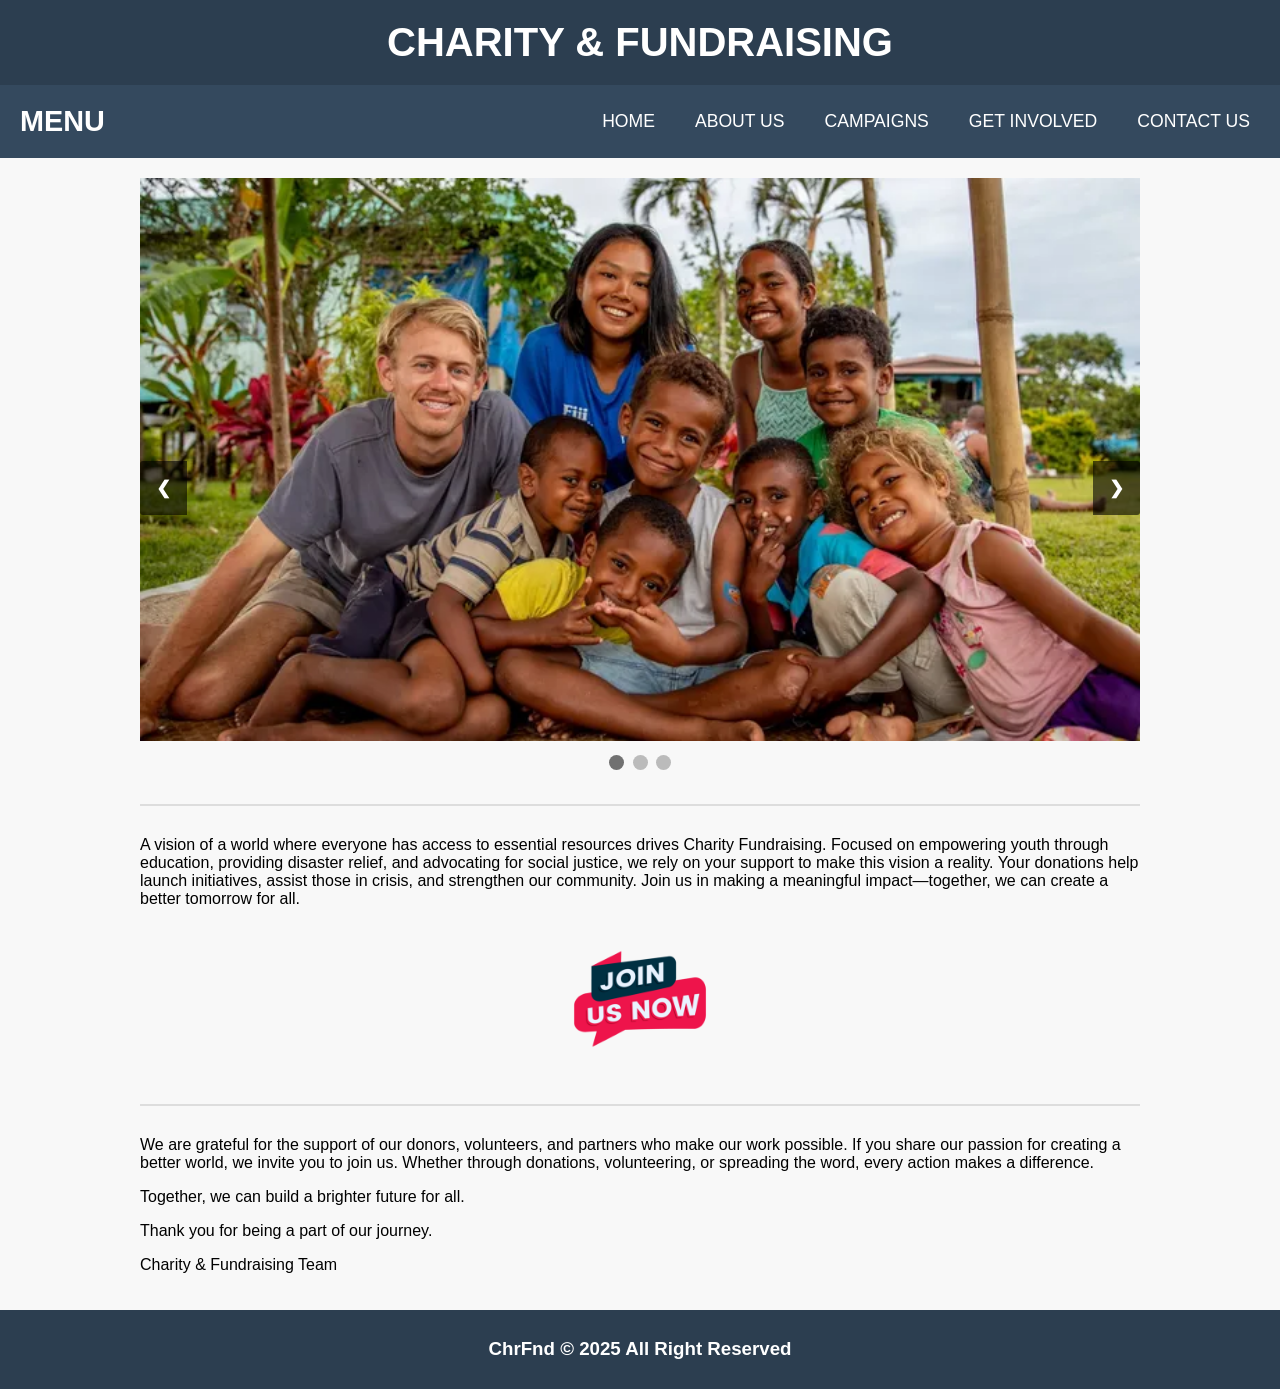
<file: index.html>
<!DOCTYPE html>
<html lang="en">
  <head>
    <meta charset="UTF-8" />
    <meta name="viewport" content="width=device-width, initial-scale=1.0" />
    <title>Charity & Fundraising</title>
    <style>
      /* General Styles */
      body {
        font-family: 'Verdana', sans-serif;
        margin: 0;
        background-color: #f8f8f8;
      }

      header {
        background-color: #2c3e50;
        color: white;
        padding: 20px;
        text-align: center;
      }

      header h1 {
        margin: 0;
        font-size: 2.5em;
      }

      main {
        max-width: 1000px;
        margin: auto;
        padding: 20px;
      }

      footer {
        background-color: #2c3e50;
        color: white;
        text-align: center;
        padding: 10px 0;
      }

      hr {
        margin: 30px 0;
        border: 1px solid #ddd;
      }

      /* Navbar Styles */
      .navbar {
        display: flex;
        justify-content: space-between;
        align-items: center;
        background-color: #34495e;
        padding: 10px 20px;
      }

      .navbar .logo {
        color: white;
        font-size: 1.8em;
        font-weight: bold;
      }

      .navbar ul {
        list-style: none;
        padding: 0;
        display: flex;
      }

      .navbar ul li {
        margin-left: 20px;
      }

      .navbar ul li a {
        color: white;
        text-decoration: none;
        font-size: 1.1em;
        padding: 10px;
      }

      .navbar ul li a:hover {
        background-color: #2c3e50;
        border-radius: 5px;
      }

      .hamburger {
        display: none;
        font-size: 30px;
        color: white;
        cursor: pointer;
      }

      /* Slideshow Styles */
      .slideshow-container {
        position: relative;
        max-width: 100%;
        margin: auto;
      }

      .mySlides {
        display: none;
      }

      .prev,
      .next {
        position: absolute;
        top: 50%;
        padding: 16px;
        background-color: rgba(0, 0, 0, 0.6);
        color: white;
        font-weight: bold;
        font-size: 18px;
        cursor: pointer;
        transition: background-color 0.3s;
      }

      .prev {
        left: 0;
        border-radius: 3px 0 0 3px;
      }

      .next {
        right: 0;
        border-radius: 0 3px 3px 0;
      }

      .prev:hover,
      .next:hover {
        background-color: rgba(0, 0, 0, 0.8);
      }

      .dot {
        height: 15px;
        width: 15px;
        margin: 0 2px;
        background-color: #bbb;
        border-radius: 50%;
        display: inline-block;
        transition: background-color 0.6s ease;
        cursor: pointer;
      }

      .active,
      .dot:hover {
        background-color: #717171;
      }

      /* Mobile Responsiveness */
      @media (max-width: 768px) {
        .navbar ul {
          display: none;
          flex-direction: column;
          position: absolute;
          top: 60px;
          left: 0;
          right: 0;
          background-color: #34495e;
          text-align: center;
          padding: 10px;
          z-index: 1;
        }

        .navbar ul li {
          margin: 10px 0;
        }

        .hamburger {
          display: block;
        }

        .navbar ul.show {
          display: flex;
        }
      }
    </style>
  </head>

  <body>
    <header>
      <h1>CHARITY & FUNDRAISING</h1>
    </header>

    <nav class="navbar">
      <div class="logo">MENU</div>
      <div class="hamburger" onclick="toggleMenu()">☰</div>
      <ul id="navLinks">
        <li><a href="index.html">HOME</a></li>
        <li><a href="aboutUs.html">ABOUT US</a></li>
        <li><a href="Campaign.html">CAMPAIGNS</a></li>
        <li><a href="GetInvolved.html">GET INVOLVED</a></li>
        <li><a href="contactUs.html">CONTACT US</a></li>
      </ul>
    </nav>

    <main>
      <div class="slideshow-container">
        <div class="mySlides fade">
          <img src="charity.jpg" style="width: 100%" />
        </div>
        <div class="mySlides fade">
          <img src="fund.jpg" style="width: 100%" />
        </div>
        <div class="mySlides fade">
          <img src="sympathy.jpg" style="width: 100%" />
        </div>
        <a class="prev" onclick="plusSlides(-1)">❮</a>
        <a class="next" onclick="plusSlides(1)">❯</a>
      </div>

      <div style="text-align: center; margin-top: 10px">
        <span class="dot" onclick="currentSlide(1)"></span>
        <span class="dot" onclick="currentSlide(2)"></span>
        <span class="dot" onclick="currentSlide(3)"></span>
      </div>

      <hr />

      <p>
        A vision of a world where everyone has access to essential resources
        drives Charity Fundraising. Focused on empowering youth through
        education, providing disaster relief, and advocating for social justice,
        we rely on your support to make this vision a reality. Your donations
        help launch initiatives, assist those in crisis, and strengthen our
        community. Join us in making a meaningful impact—together, we can create
        a better tomorrow for all.
      </p>

      <a href="contactUs.html">
        <img style="display: block; margin: auto" src="join us.jpg" alt="Join Us" height="150" />
      </a>

      <hr />

      <p>
        We are grateful for the support of our donors, volunteers, and partners
        who make our work possible. If you share our passion for creating a better
        world, we invite you to join us. Whether through donations, volunteering,
        or spreading the word, every action makes a difference.
      </p>

      <p>Together, we can build a brighter future for all.</p>
      <p>Thank you for being a part of our journey.</p>
      <p>Charity & Fundraising Team</p>
    </main>

    <footer>
      <h3>ChrFnd © 2025 All Right Reserved</h3>
    </footer>

    <script>
      let slideIndex = 1;
      showSlides(slideIndex);

      function plusSlides(n) {
        showSlides((slideIndex += n));
      }

      function currentSlide(n) {
        showSlides((slideIndex = n));
      }

      function showSlides(n) {
        let i;
        let slides = document.getElementsByClassName("mySlides");
        let dots = document.getElementsByClassName("dot");
        if (n > slides.length) {
          slideIndex = 1;
        }
        if (n < 1) {
          slideIndex = slides.length;
        }
        for (i = 0; i < slides.length; i++) {
          slides[i].style.display = "none";
        }
        for (i = 0; i < dots.length; i++) {
          dots[i].className = dots[i].className.replace(" active", "");
        }
        slides[slideIndex - 1].style.display = "block";
        dots[slideIndex - 1].className += " active";
      }

      function toggleMenu() {
        const navLinks = document.getElementById("navLinks");
        navLinks.classList.toggle("show");
      }
    </script>
  </body>
</html>
</file>
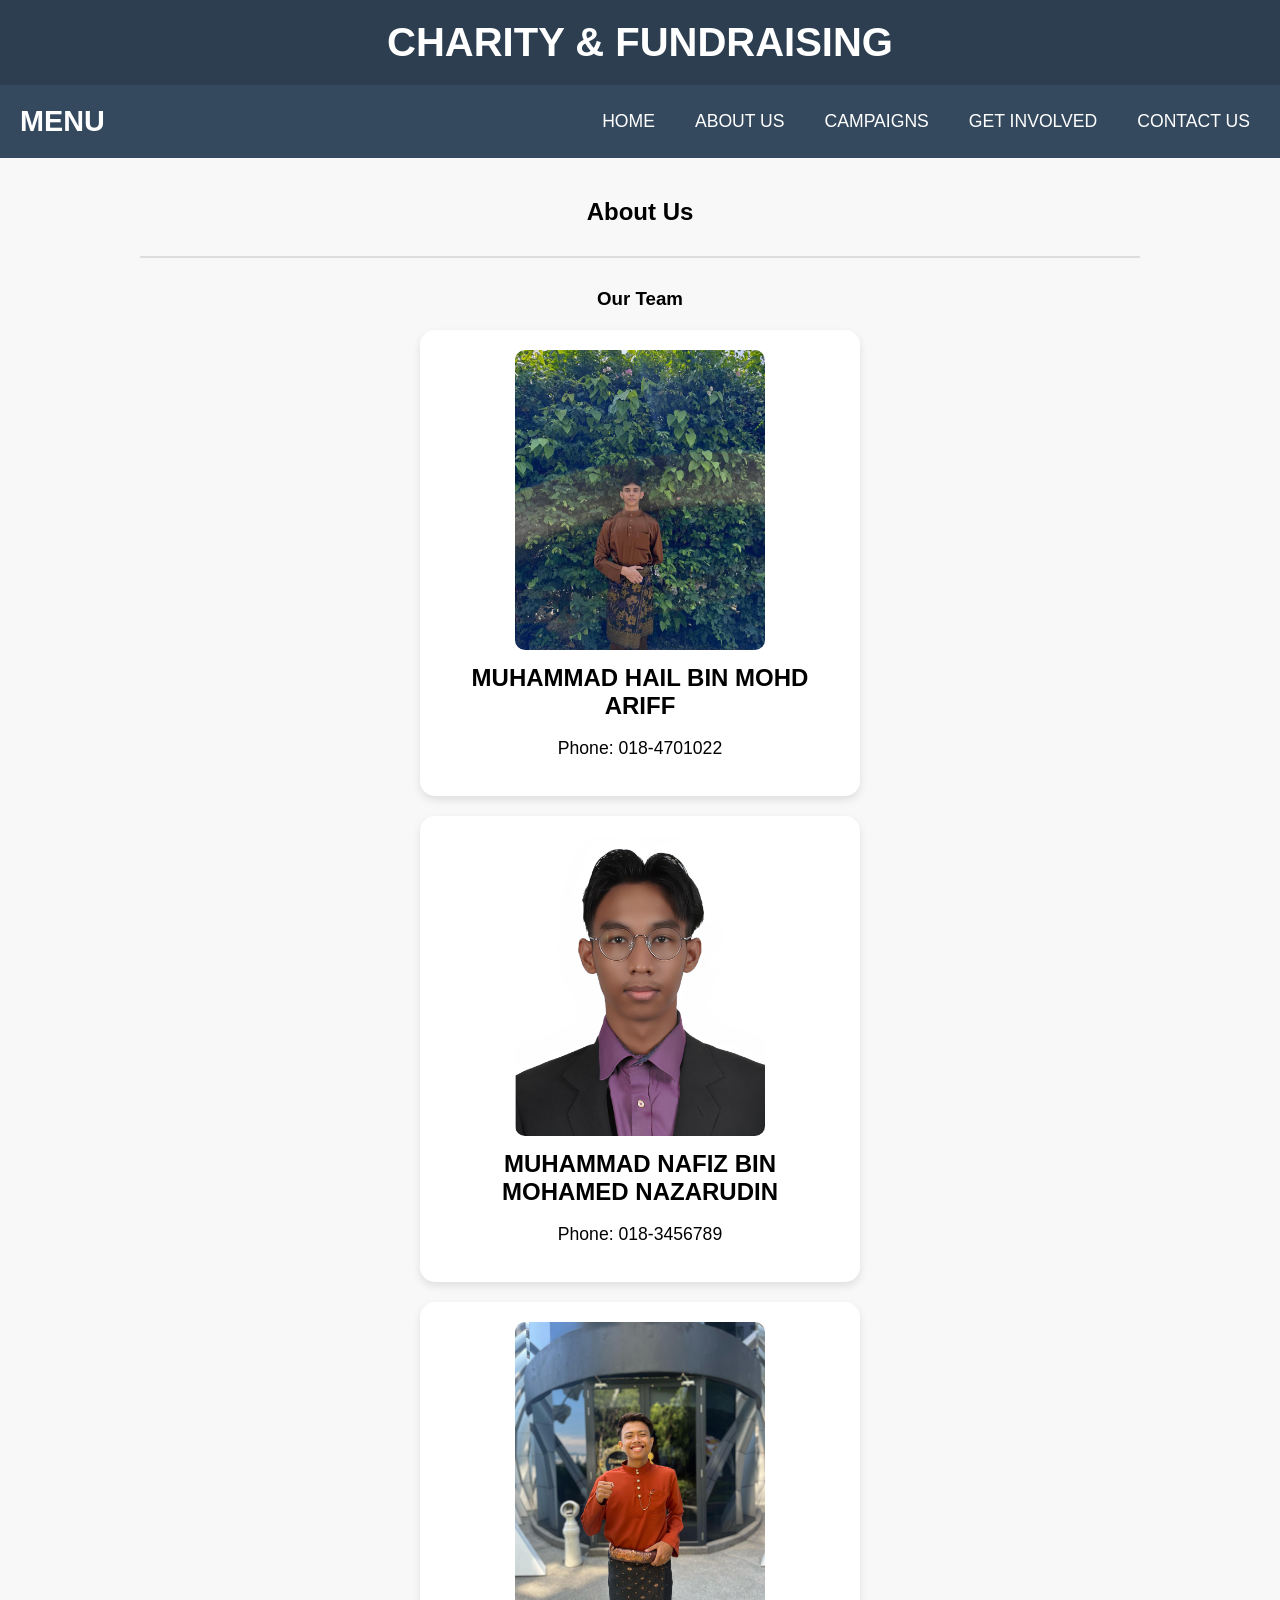
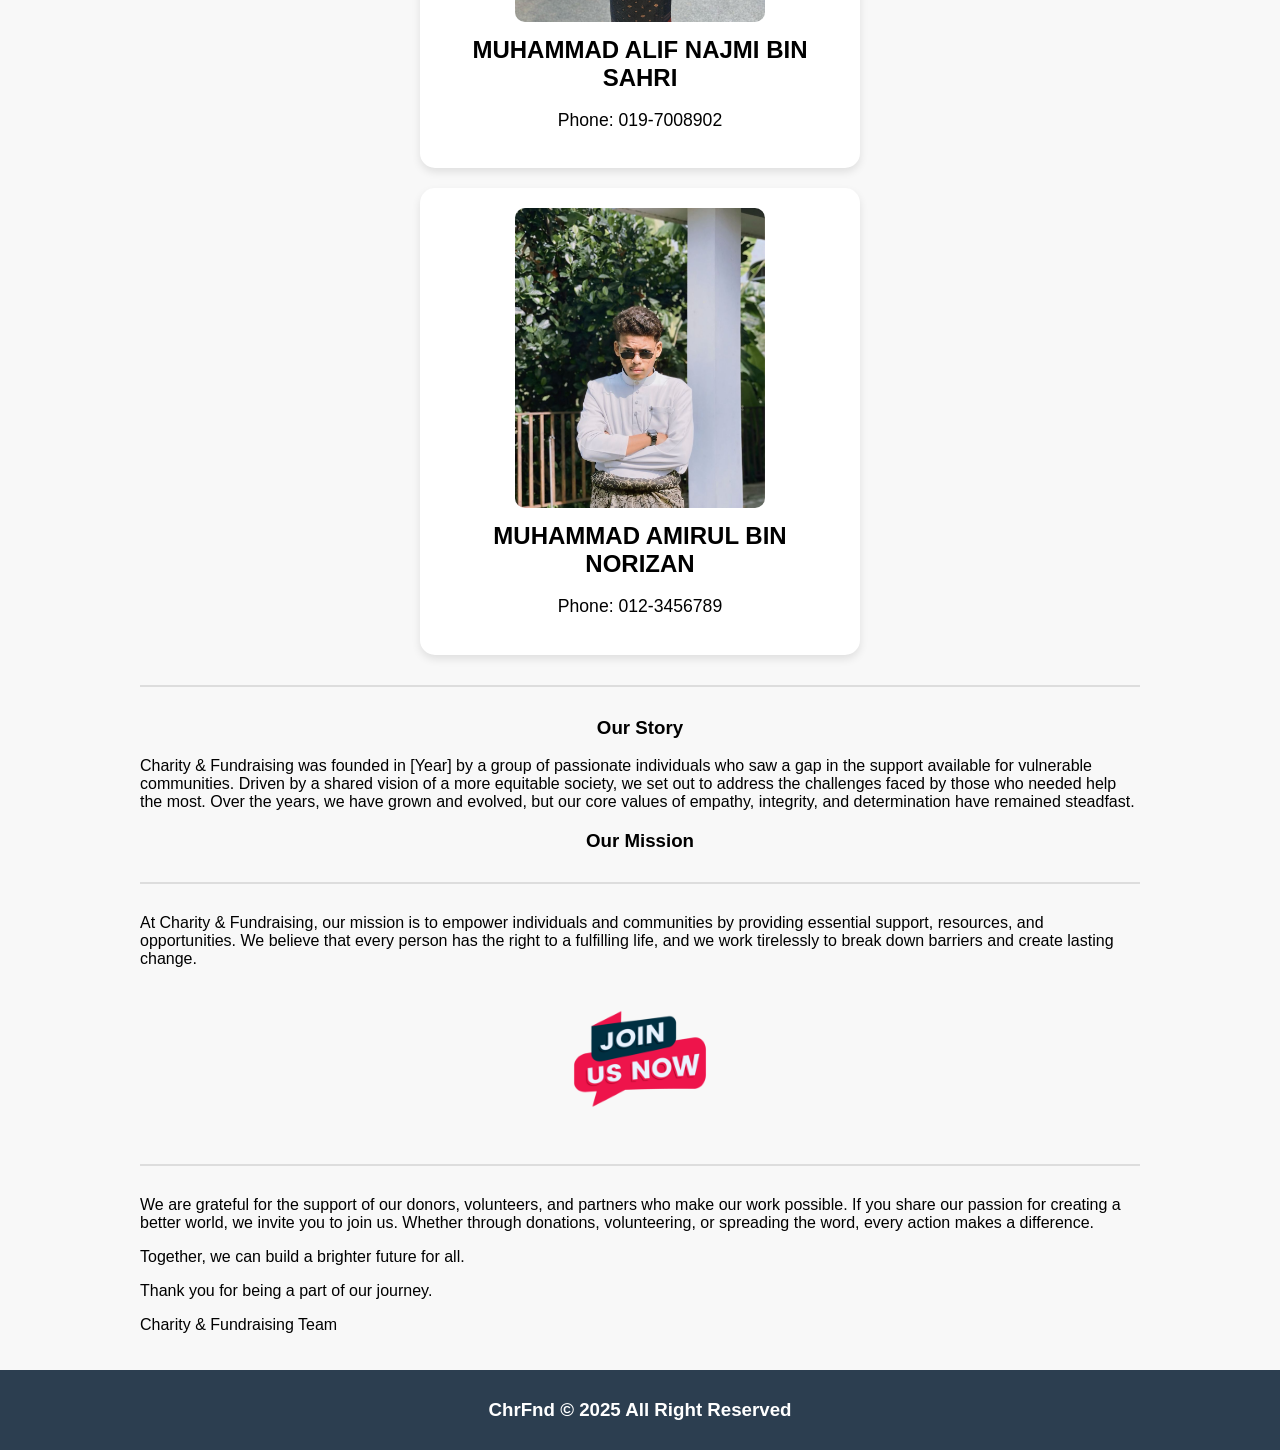
<file: aboutUs.html>
<!DOCTYPE html>
<html lang="en">
  <head>
    <meta charset="UTF-8" />
    <meta name="viewport" content="width=device-width, initial-scale=1.0" />
    <title>About Us</title>
    <style>
      /* General Styles */
      body {
        font-family: 'Verdana', sans-serif;
        margin: 0;
        background-color: #f8f8f8;
      }

      header {
        background-color: #2c3e50;
        color: white;
        padding: 20px;
        text-align: center;
      }

      header h1 {
        margin: 0;
        font-size: 2.5em;
      }

      main {
        max-width: 1000px;
        margin: auto;
        padding: 20px;
      }

      footer {
        background-color: #2c3e50;
        color: white;
        text-align: center;
        padding: 10px 0;
      }

      hr {
        margin: 30px 0;
        border: 1px solid #ddd;
      }

      /* Navbar Styles */
      .navbar {
        display: flex;
        justify-content: space-between;
        align-items: center;
        background-color: #34495e;
        padding: 10px 20px;
      }

      .navbar .logo {
        color: white;
        font-size: 1.8em;
        font-weight: bold;
      }

      .navbar ul {
        list-style: none;
        padding: 0;
        display: flex;
      }

      .navbar ul li {
        margin-left: 20px;
      }

      .navbar ul li a {
        color: white;
        text-decoration: none;
        font-size: 1.1em;
        padding: 10px;
      }

      .navbar ul li a:hover {
        background-color: #2c3e50;
        border-radius: 5px;
      }

      .hamburger {
        display: none;
        font-size: 30px;
        color: white;
        cursor: pointer;
      }

      /* Profile Styles */
      .profile {
        margin: 20px auto;
        text-align: center;
        background-color: #ffffff;
        border-radius: 15px;
        padding: 20px;
        max-width: 400px;
        box-shadow: 0 4px 8px rgba(0, 0, 0, 0.1);
      }

      .profile img {
        height: 300px;
        width: 250px;
        object-fit: cover;
        border-radius: 10px;
      }

      .profile h3 {
        margin: 10px 0;
        font-size: 1.5em;
      }

      .profile p {
        font-size: 1.1em;
      }

      /* Mobile Responsiveness */
      @media (max-width: 768px) {
        .navbar ul {
          display: none;
          flex-direction: column;
          position: absolute;
          top: 60px;
          left: 0;
          right: 0;
          background-color: #34495e;
          text-align: center;
          padding: 10px;
          z-index: 1;
        }

        .navbar ul li {
          margin: 10px 0;
        }

        .hamburger {
          display: block;
        }

        .navbar ul.show {
          display: flex;
        }
      }
    </style>
  </head>

  <body>
    <header>
      <h1>CHARITY & FUNDRAISING</h1>
    </header>

    <nav class="navbar">
      <div class="logo">MENU</div>
      <div class="hamburger" onclick="toggleMenu()">☰</div>
      <ul id="navLinks">
        <li><a href="index.html">HOME</a></li>
        <li><a href="aboutUs.html">ABOUT US</a></li>
        <li><a href="Campaign.html">CAMPAIGNS</a></li>
        <li><a href="GetInvolved.html">GET INVOLVED</a></li>
        <li><a href="contactUs.html">CONTACT US</a></li>
      </ul>
    </nav>

    <main>
      <h2 style="text-align: center;">About Us</h2>
      <hr />
      <h3 style="text-align: center;">Our Team</h3>

      <!-- Profile Section -->
      <div class="profile">
        <img src="hail.jpg" alt="Muhammad Hail Bin Mohd Ariff" />
        <h3>MUHAMMAD HAIL BIN MOHD ARIFF</h3>
        <p>Phone: 018-4701022</p>
      </div>

      <div class="profile">
        <img src="Gambar Formal.jpg" alt="Muhammad Nafiz Bin Mohamed Nazarudin" />
        <h3>MUHAMMAD NAFIZ BIN MOHAMED NAZARUDIN</h3>
        <p>Phone: 018-3456789</p>
      </div>

      <div class="profile">
        <img src="alif.jpg" alt="Muhammad Alif Najmi Bin Sahri" />
        <h3>MUHAMMAD ALIF NAJMI BIN SAHRI</h3>
        <p>Phone: 019-7008902</p>
      </div>

      <div class="profile">
        <img src="meon.jpg" alt="Muhammad Amirul Bin Norizan" />
        <h3>MUHAMMAD AMIRUL BIN NORIZAN</h3>
        <p>Phone: 012-3456789</p>
      </div>

      <hr />

      <h3 style="text-align: center;">Our Story</h3>
      <p>
        Charity & Fundraising was founded in [Year] by a group of passionate individuals who saw a gap in the support available for vulnerable communities. Driven by a shared vision of a more equitable society, we set out to address the challenges faced by those who needed help the most. Over the years, we have grown and evolved, but our core values of empathy, integrity, and determination have remained steadfast.
      </p>

      <h3 style="text-align: center;">Our Mission</h3>
      <hr />
      <p>
        At Charity & Fundraising, our mission is to empower individuals and communities by providing essential support, resources, and opportunities. We believe that every person has the right to a fulfilling life, and we work tirelessly to break down barriers and create lasting change.
      </p>

      <a href="ContactUs.html">
        <img style="display: block; margin: auto;" src="join us.jpg" alt="Join Us" height="150" />
      </a>
      <hr />

      <p>
        We are grateful for the support of our donors, volunteers, and partners who make our work possible. If you share our passion for creating a better world, we invite you to join us. Whether through donations, volunteering, or spreading the word, every action makes a difference.
      </p>
      <p>Together, we can build a brighter future for all.</p>
      <p>Thank you for being a part of our journey.</p>
      <p>Charity & Fundraising Team</p>
    </main>

    <footer>
      <h3>ChrFnd © 2025 All Right Reserved</h3>
    </footer>

    <script>
      function toggleMenu() {
        const navLinks = document.getElementById("navLinks");
        navLinks.classList.toggle("show");
      }
    </script>
  </body>
</html>
</file>
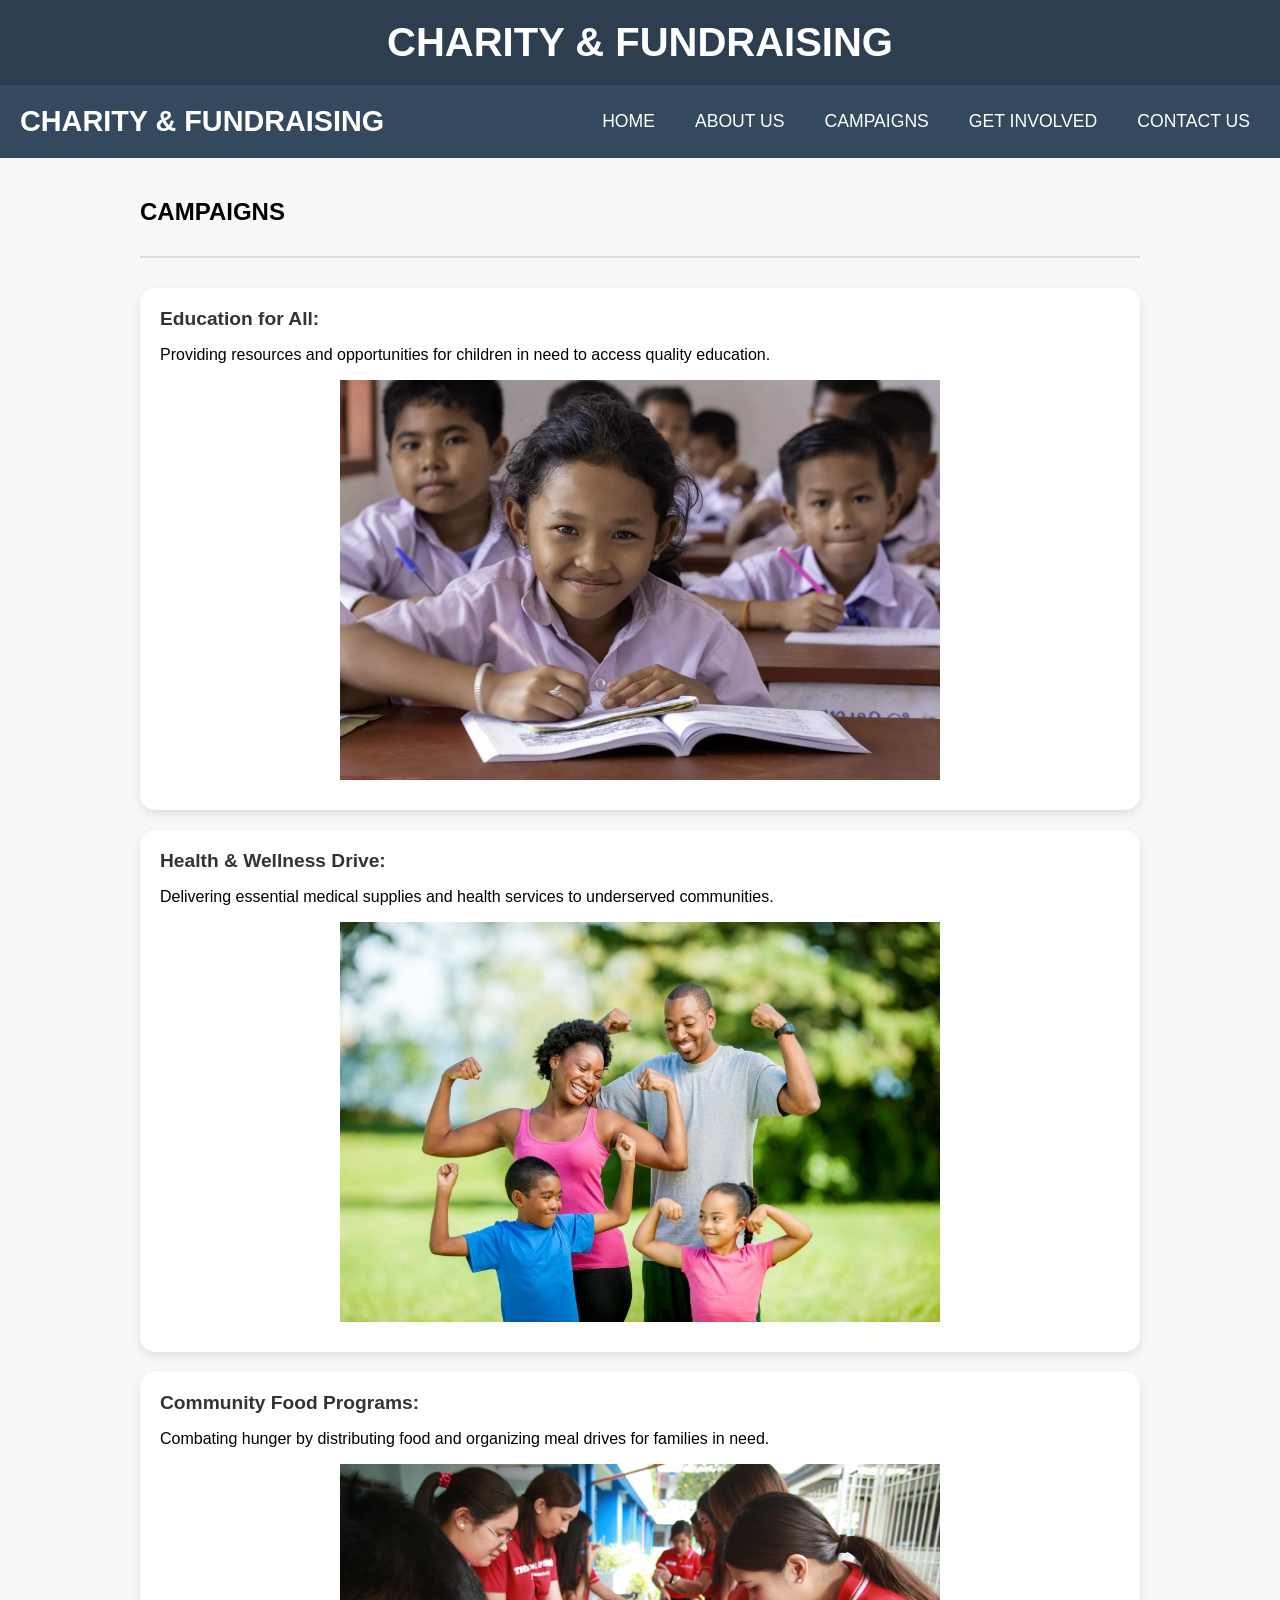
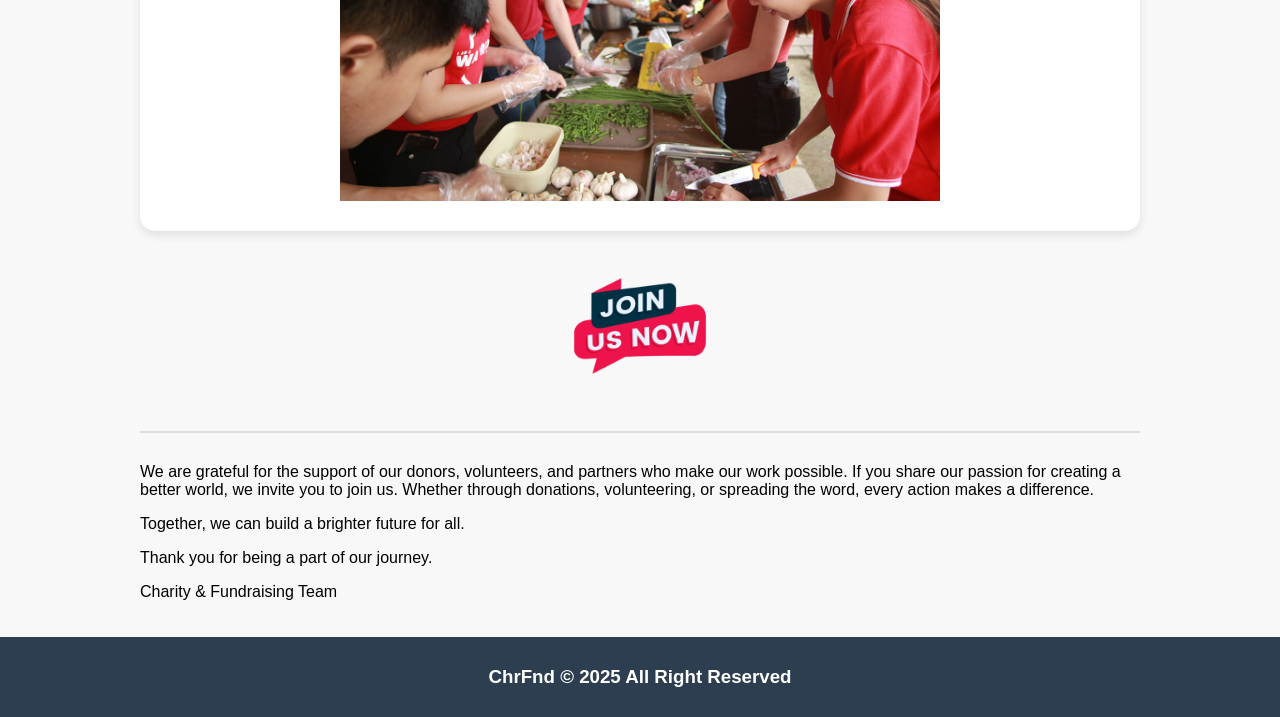
<file: Campaign.html>
<!DOCTYPE html>
<html lang="en">
<head>
  <meta charset="UTF-8" />
  <meta name="viewport" content="width=device-width, initial-scale=1.0"/>
  <title>Campaigns</title>
  <style>
    /* General Styles */
    body {
      font-family: 'Verdana', sans-serif;
      margin: 0;
      background-color: #f8f8f8;
    }

    header {
      background-color: #2c3e50;
      color: white;
      padding: 20px;
      text-align: center;
    }

    header h1 {
      margin: 0;
      font-size: 2.5em;
    }

    main {
      max-width: 1000px;
      margin: auto;
      padding: 20px;
    }

    footer {
      background-color: #2c3e50;
      color: white;
      text-align: center;
      padding: 10px 0;
    }

    hr {
      margin: 30px 0;
      border: 1px solid #ddd;
    }

    /* Navbar Styles */
    .navbar {
      display: flex;
      justify-content: space-between;
      align-items: center;
      background-color: #34495e;
      padding: 10px 20px;
    }

    .navbar .logo {
      color: white;
      font-size: 1.8em;
      font-weight: bold;
    }

    .navbar ul {
      list-style: none;
      padding: 0;
      display: flex;
    }

    .navbar ul li {
      margin-left: 20px;
    }

    .navbar ul li a {
      color: white;
      text-decoration: none;
      font-size: 1.1em;
      padding: 10px;
    }

    .navbar ul li a:hover {
      background-color: #2c3e50;
      border-radius: 5px;
    }

    .hamburger {
      display: none;
      font-size: 30px;
      color: white;
      cursor: pointer;
    }

    /* Mobile Responsiveness */
    @media (max-width: 768px) {
      .navbar ul {
        display: none;
        flex-direction: column;
        position: absolute;
        top: 60px;
        left: 0;
        right: 0;
        background-color: #34495e;
        text-align: center;
        padding: 10px;
        z-index: 1;
      }

      .navbar ul li {
        margin: 10px 0;
      }

      .hamburger {
        display: block;
      }

      .navbar ul.show {
        display: flex;
      }
    }

    /* Campaign Box Styling */
    .campaign-box {
      background-color: #ffffff;
      border-radius: 15px;
      padding: 20px;
      margin-bottom: 20px;
      box-shadow: 0 4px 10px rgba(0, 0, 0, 0.1);
    }

    ol {
      list-style-type: none;
      padding-left: 0;
    }

    #Para1 {
      font-weight: bold;
      font-size: 1.2em;
      color: #333;
    }
  </style>
</head>
<body>
  <header>
    <h1>CHARITY & FUNDRAISING</h1>
  </header>

  <nav class="navbar">
    <div class="logo">CHARITY & FUNDRAISING</div>
    <div class="hamburger" onclick="toggleMenu()">☰</div>
    <ul id="navLinks">
      <li><a href="index.html">HOME</a></li>
      <li><a href="aboutUs.html">ABOUT US</a></li>
      <li><a href="Campaign.html">CAMPAIGNS</a></li>
      <li><a href="GetInvolved.html">GET INVOLVED</a></li>
      <li><a href="contactUs.html">CONTACT US</a></li>
    </ul>
  </nav>

  <main>
    <h2>CAMPAIGNS</h2>
    <hr>

    <ol>
      <li>
        <div class="campaign-box">
          <div id="Para1">Education for All:</div>
          <p>Providing resources and opportunities for children in need to access quality education.</p>
          <img src="education.jpeg" alt="Education Campaign" width="100%" style="max-width: 600px; display: block; margin: 10px auto;">
        </div>
      </li>

      <li>
        <div class="campaign-box">
          <div id="Para1">Health & Wellness Drive:</div>
          <p>Delivering essential medical supplies and health services to underserved communities.</p>
          <img src="health.jpg" alt="Health Campaign" width="100%" style="max-width: 600px; display: block; margin: 10px auto;">
        </div>
      </li>

      <li>
        <div class="campaign-box">
          <div id="Para1">Community Food Programs:</div>
          <p>Combating hunger by distributing food and organizing meal drives for families in need.</p>
          <img src="food.jpeg" alt="Food Campaign" width="100%" style="max-width: 600px; display: block; margin: 10px auto;">
        </div>
      </li>
    </ol>

    <a href="ContactUs.html">
      <img style="display: block; margin: auto;" src="join us.jpg" alt="Join Us" height="150">
    </a>

    <hr>

    <p>We are grateful for the support of our donors, volunteers, and partners who make our work possible. If you share our passion for creating a better world, we invite you to join us. Whether through donations, volunteering, or spreading the word, every action makes a difference.</p>
    <p>Together, we can build a brighter future for all.</p>
    <p>Thank you for being a part of our journey.</p>
    <p>Charity & Fundraising Team</p>
  </main>

  <footer>
    <h3>ChrFnd © 2025 All Right Reserved</h3>
  </footer>

  <script>
    function toggleMenu() {
      const navLinks = document.getElementById("navLinks");
      navLinks.classList.toggle("show");
    }
  </script>
</body>
</html>
</file>
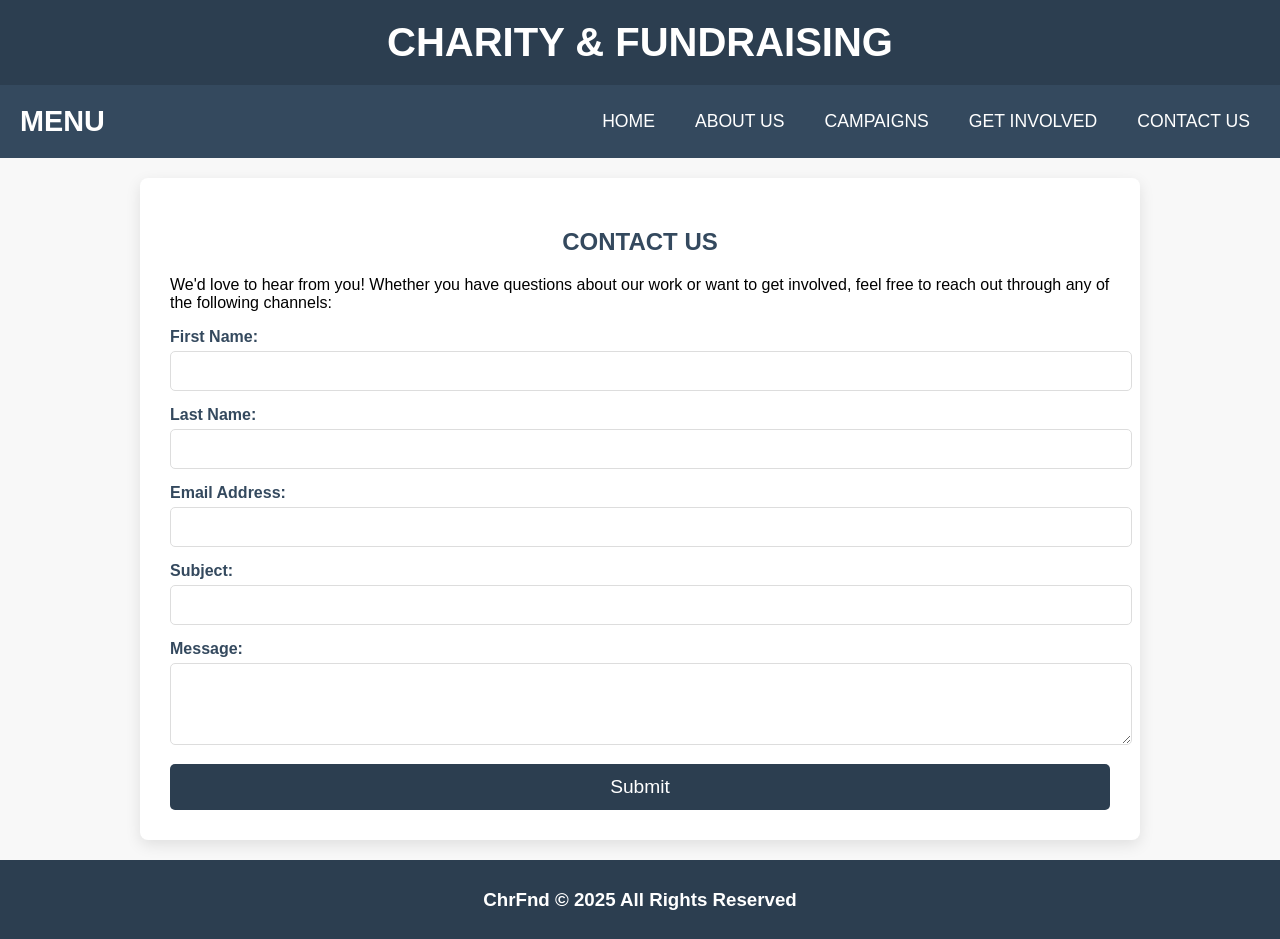
<file: contactUs.html>
<!DOCTYPE html>
<html lang="en">
  <head>
    <meta charset="UTF-8" />
    <meta name="viewport" content="width=device-width, initial-scale=1.0" />
    <title>Contact Us</title>
    <style>
      /* General Styles */
      body {
        font-family: 'Verdana', sans-serif;
        margin: 0;
        background-color: #f8f8f8;
      }

      header {
        background-color: #2c3e50;
        color: white;
        padding: 20px;
        text-align: center;
      }

      header h1 {
        margin: 0;
        font-size: 2.5em;
      }

      main {
        max-width: 1000px;
        margin: auto;
        padding: 20px;
      }

      footer {
        background-color: #2c3e50;
        color: white;
        text-align: center;
        padding: 10px 0;
      }

      hr {
        margin: 30px 0;
        border: 1px solid #ddd;
      }

      /* Navbar Styles */
      .navbar {
        display: flex;
        justify-content: space-between;
        align-items: center;
        background-color: #34495e;
        padding: 10px 20px;
      }

      .navbar .logo {
        color: white;
        font-size: 1.8em;
        font-weight: bold;
      }

      .navbar ul {
        list-style: none;
        padding: 0;
        display: flex;
      }

      .navbar ul li {
        margin-left: 20px;
      }

      .navbar ul li a {
        color: white;
        text-decoration: none;
        font-size: 1.1em;
        padding: 10px;
      }

      .navbar ul li a:hover {
        background-color: #2c3e50;
        border-radius: 5px;
      }

      .hamburger {
        display: none;
        font-size: 30px;
        color: white;
        cursor: pointer;
      }

      /* Contact Form Styles */
      .contact-container {
        background-color: white;
        padding: 30px;
        box-shadow: 0 5px 15px rgba(0, 0, 0, 0.1);
        border-radius: 8px;
      }

      .contact-container h2 {
        color: #34495e;
        margin-bottom: 20px;
        text-align: center;
      }

      .input-group {
        margin-bottom: 15px;
      }

      .input-group label {
        display: block;
        font-weight: bold;
        color: #34495e;
      }

      .input-group input, .input-group textarea {
        width: 100%;
        padding: 10px;
        border: 1px solid #ddd;
        border-radius: 5px;
        font-size: 1em;
        margin-top: 5px;
      }

      .submit-btn input {
        width: 100%;
        padding: 12px;
        border: none;
        background-color: #2c3e50;
        color: white;
        font-size: 1.2em;
        cursor: pointer;
        border-radius: 5px;
        transition: background-color 0.3s;
      }

      .submit-btn input:hover {
        background-color: #34495e;
      }

      /* Mobile Responsiveness */
      @media (max-width: 768px) {
        .navbar ul {
          display: none;
          flex-direction: column;
          position: absolute;
          top: 60px;
          left: 0;
          right: 0;
          background-color: #34495e;
          text-align: center;
          padding: 10px;
        }

        .navbar ul li {
          margin: 10px 0;
        }

        .hamburger {
          display: block;
        }

        .navbar ul.show {
          display: flex;
        }
      }
    </style>
  </head>
  <body>
    <header>
      <h1>CHARITY & FUNDRAISING</h1>
    </header>

    <nav class="navbar">
      <div class="logo">MENU</div>
      <div class="hamburger" onclick="toggleMenu()">☰</div>
      <ul id="navLinks">
        <li><a href="index.html">HOME</a></li>
        <li><a href="aboutUs.html">ABOUT US</a></li>
        <li><a href="Campaign.html">CAMPAIGNS</a></li>
        <li><a href="GetInvolved.html">GET INVOLVED</a></li>
        <li><a href="contactUs.html">CONTACT US</a></li>
      </ul>
    </nav>

    <main>
      <div class="contact-container">
        <h2>CONTACT US</h2>
        <p>
          We'd love to hear from you! Whether you have questions about our work or
          want to get involved, feel free to reach out through any of the following
          channels:
        </p>

        <form name="contactForm" id="contactForm" onsubmit="return validateContactForm()">
          <div class="input-group">
            <label for="fname">First Name:</label>
            <input type="text" id="fname" name="fname" required />
          </div>

          <div class="input-group">
            <label for="lname">Last Name:</label>
            <input type="text" id="lname" name="lname" required />
          </div>

          <div class="input-group">
            <label for="emailAddress">Email Address:</label>
            <input type="email" id="emailAddress" name="emailAddress" required />
          </div>

          <div class="input-group">
            <label for="subject">Subject:</label>
            <input type="text" id="subject" name="subject" required />
          </div>

          <div class="input-group">
            <label for="message">Message:</label>
            <textarea id="message" name="message" rows="4" required></textarea>
          </div>

          <div class="submit-btn">
            <input type="submit" value="Submit" />
          </div>
        </form>
      </div>
    </main>

    <footer>
      <h3>ChrFnd © 2025 All Rights Reserved</h3>
    </footer>

    <script>
      function toggleMenu() {
        const navLinks = document.getElementById("navLinks");
        navLinks.classList.toggle("show");
      }

      function validateContactForm() {
        const fname = document.getElementById("fname").value.trim();
        const lname = document.getElementById("lname").value.trim();
        const email = document.getElementById("emailAddress").value.trim();
        const subject = document.getElementById("subject").value.trim();
        const message = document.getElementById("message").value.trim();

        if (!fname || !lname || !email || !subject || !message) {
          alert("All fields are required.");
          return false;
        }

        return true;
      }
    </script>
  </body>
</html>
</file>
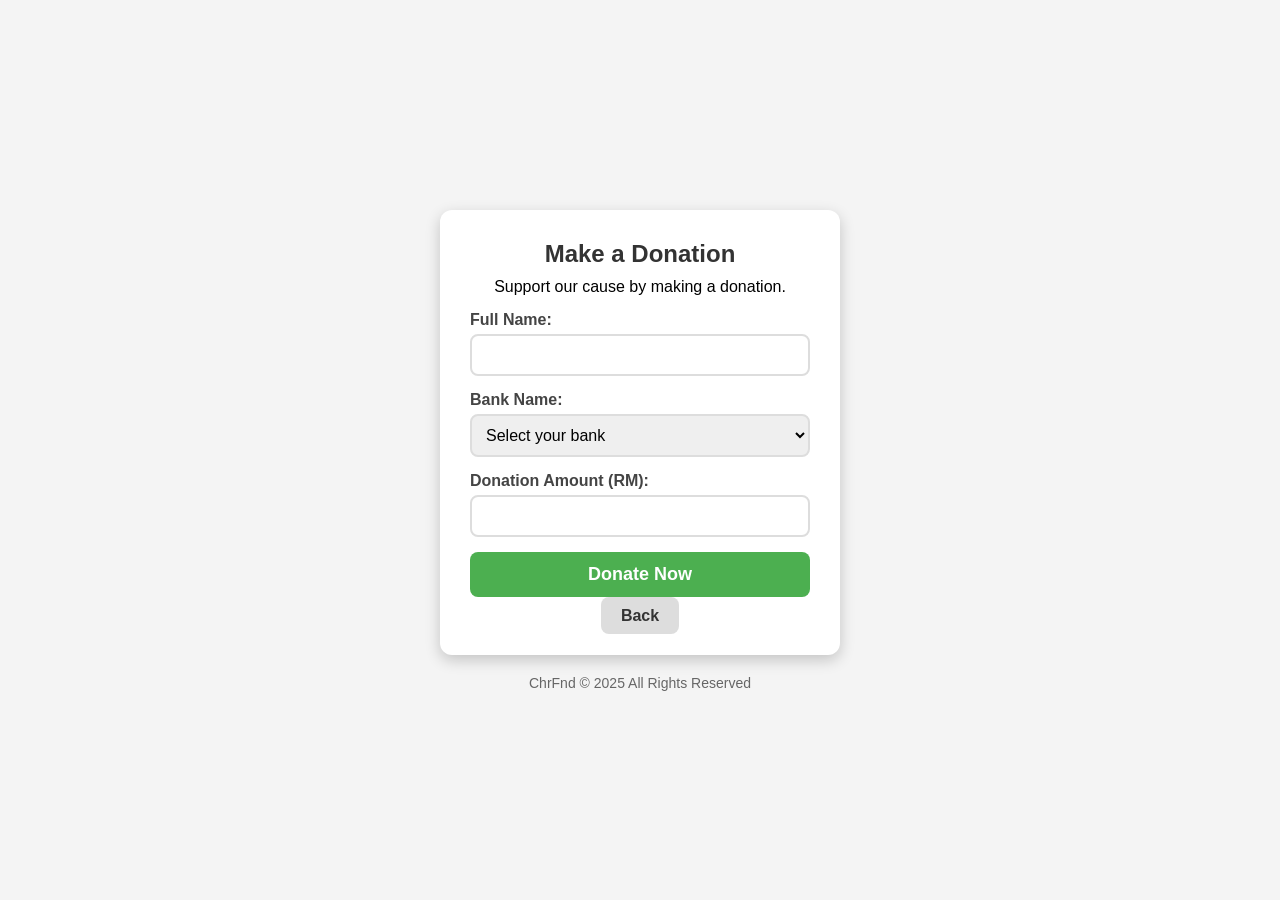
<file: donate.html>
<!DOCTYPE html>
<html lang="en">
<head>
  <meta charset="UTF-8" />
  <meta name="viewport" content="width=device-width, initial-scale=1.0"/>
  <title>Donate Now</title>
  <link href="GetInvolved.html" rel="stylesheet" />
  <style>
    * {
      margin: 0;
      padding: 0;
      box-sizing: border-box;
      font-family: 'Poppins', sans-serif;
    }

    body {
      background-color: #f4f4f4;
      display: flex;
      justify-content: center;
      align-items: center;
      min-height: 100vh;
      flex-direction: column;
    }

    .donation-container {
      background: #fff;
      padding: 30px;
      width: 100%;
      max-width: 400px;
      border-radius: 12px;
      box-shadow: 0 5px 15px rgba(0, 0, 0, 0.2);
      text-align: center;
    }

    h2 {
      color: #333;
      margin-bottom: 10px;
    }

    .input-group {
      margin: 15px 0;
      text-align: left;
    }

    .input-group label {
      font-weight: 600;
      display: block;
      margin-bottom: 5px;
      color: #444;
    }

    .input-group input, .input-group select {
      width: 100%;
      padding: 10px;
      border: 2px solid #ddd;
      border-radius: 8px;
      font-size: 16px;
      transition: 0.3s;
    }

    .input-group input:focus, .input-group select:focus {
      border-color: #4caf50;
      outline: none;
    }

    .submit-btn input {
      width: 100%;
      padding: 12px;
      border: none;
      background: #4caf50;
      color: white;
      font-size: 18px;
      font-weight: 600;
      border-radius: 8px;
      cursor: pointer;
      transition: 0.3s;
    }

    .submit-btn input:hover {
      background: #388e3c;
    }

    .back-btn {
      margin-top: 10px;
      text-align: center;
    }

    .back-btn a {
      text-decoration: none;
      background: #ddd;
      padding: 10px 20px;
      border-radius: 8px;
      font-weight: 600;
      color: #333;
      transition: 0.3s;
    }

    .back-btn a:hover {
      background: #bbb;
    }

    footer {
      margin-top: 20px;
      color: #666;
      font-size: 14px;
      text-align: center;
    }
  </style>
</head>
<body>

  <div class="donation-container">
    <h2>Make a Donation</h2>
    <p>Support our cause by making a donation.</p>

    <form method="get" id="donationForm">
      <div class="input-group">
        <label for="name">Full Name:</label>
        <input type="text" id="name" name="name" required />
      </div>

      <div class="input-group">
        <label for="bank">Bank Name:</label>
        <select id="bank" name="bank" required>
          <option value="" disabled selected>Select your bank</option>
          <option value="Maybank">Maybank</option>
          <option value="CIMB">CIMB</option>
          <option value="RHB">RHB</option>
          <option value="Public Bank">Public Bank</option>
          <option value="Hong Leong">Hong Leong</option>
        </select>
      </div>

      <div class="input-group">
        <label for="amount">Donation Amount (RM):</label>
        <input type="number" id="amount" name="amount" min="1" required />
      </div>

      <div class="submit-btn">
        <a href="GetInvolved.html"></a>
        <input type="submit" value="Donate Now" />
      </div>
    </form>

    <div class="back-btn">
      <a href="GetInvolved.html">Back</a>
    </div>
  </div>

  <footer>
    <p>ChrFnd © 2025 All Rights Reserved</p>
  </footer>

  <script>
    document.getElementById("donationForm").addEventListener("submit", function(event) {
      const name = document.getElementById("name").value.trim();
      const bank = document.getElementById("bank").value;
      const amount = parseFloat(document.getElementById("amount").value);
      const nameRegex = /^[A-Za-z\s]+$/;

      if (!name || !bank || isNaN(amount)) {
        alert("Please fill in all required fields.");
        event.preventDefault();
        return;
      }

      if (!nameRegex.test(name)) {
        alert("Full Name should contain only letters and spaces. No numbers or symbols allowed.");
        event.preventDefault();
        return;
      }

      if (amount < 10) {
        alert("Minimum donation amount is RM10.");
        event.preventDefault();
        return;
      }

      // Show success popup and reset form
      alert("Thank you for your donation!");
    });
  </script>

</body>
</html>
</file>
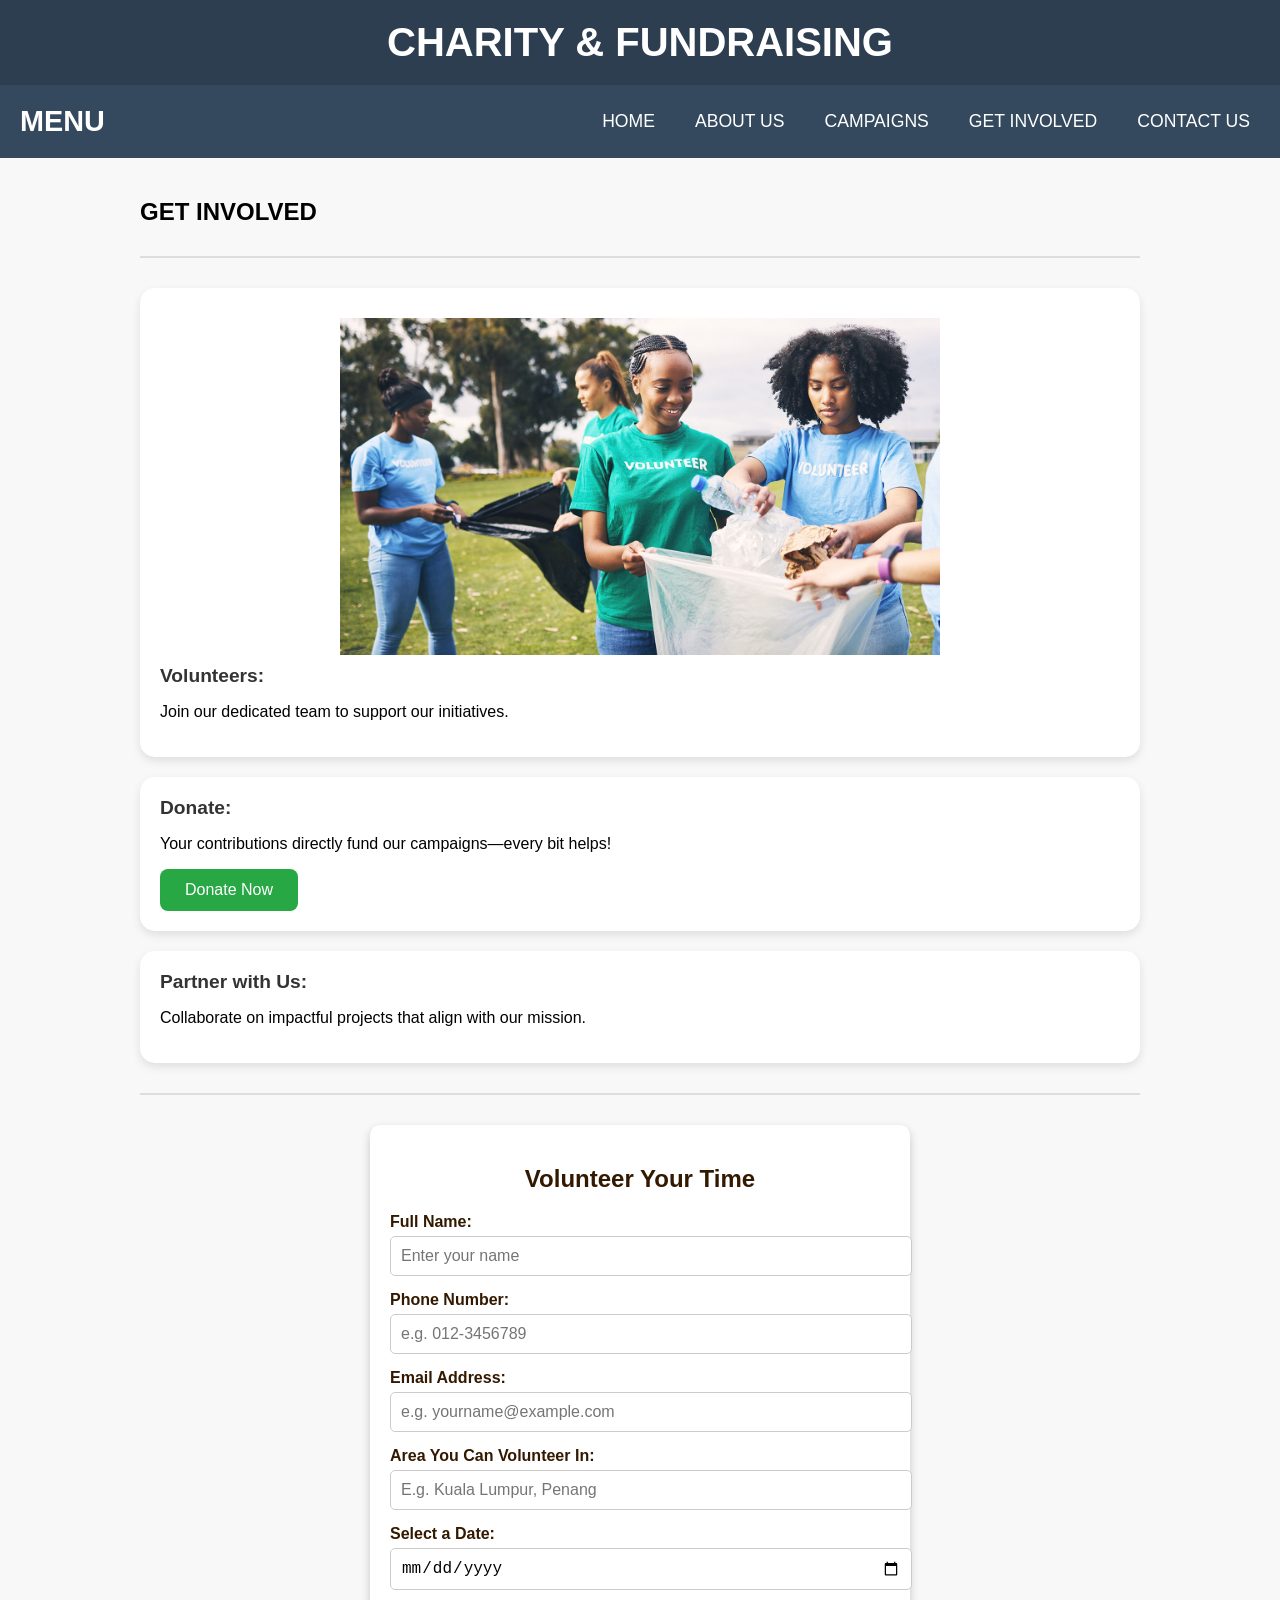
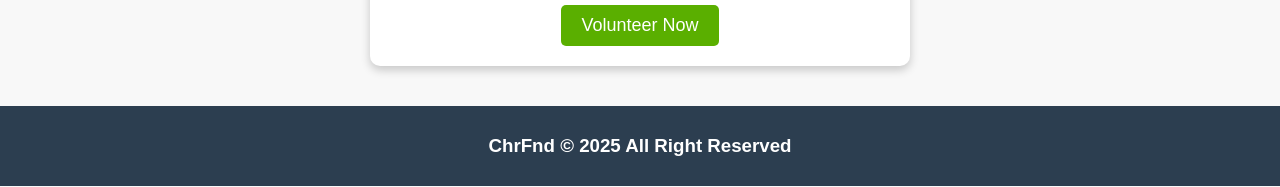
<file: GetInvolved.html>
<!DOCTYPE html>
<html lang="en">
  <head>
    <meta charset="UTF-8" />
    <meta name="viewport" content="width=device-width, initial-scale=1.0" />
    <title>Get Involved</title>
    <style>
      body {
        font-family: 'Verdana', sans-serif;
        margin: 0;
        background-color: #f8f8f8;
      }

      header {
        background-color: #2c3e50;
        color: white;
        padding: 20px;
        text-align: center;
      }

      header h1 {
        margin: 0;
        font-size: 2.5em;
      }

      main {
        max-width: 1000px;
        margin: auto;
        padding: 20px;
      }

      footer {
        background-color: #2c3e50;
        color: white;
        text-align: center;
        padding: 10px 0;
      }

      hr {
        margin: 30px 0;
        border: 1px solid #ddd;
      }

      /* Navbar Styles */
      .navbar {
        display: flex;
        justify-content: space-between;
        align-items: center;
        background-color: #34495e;
        padding: 10px 20px;
      }

      .navbar .logo {
        color: white;
        font-size: 1.8em;
        font-weight: bold;
      }

      .navbar ul {
        list-style: none;
        padding: 0;
        display: flex;
      }

      .navbar ul li {
        margin-left: 20px;
      }

      .navbar ul li a {
        color: white;
        text-decoration: none;
        font-size: 1.1em;
        padding: 10px;
      }

      .navbar ul li a:hover {
        background-color: #2c3e50;
        border-radius: 5px;
      }

      .hamburger {
        display: none;
        font-size: 30px;
        color: white;
        cursor: pointer;
      }

      /* Involvement Box Styling */
      .involve-box {
        background-color: #ffffff;
        border-radius: 15px;
        padding: 20px;
        margin-bottom: 20px;
        box-shadow: 0 4px 10px rgba(0, 0, 0, 0.1);
      }

      #Para1 {
        font-weight: bold;
        font-size: 1.2em;
        color: #333;
      }

      .donate-button {
        background-color: #28a745;
        color: white;
        font-size: 16px;
        padding: 12px 25px;
        border: none;
        border-radius: 8px;
        cursor: pointer;
        transition: background-color 0.3s, transform 0.2s;
      }

      .donate-button:hover {
        background-color: #218838;
        transform: scale(1.05);
        box-shadow: 0 0 10px rgba(40, 167, 69, 0.6);
      }

      /* Form Container Styles */
      .form-container {
        max-width: 500px;
        margin: 20px auto;
        background: #ffffff;
        padding: 20px;
        border-radius: 10px;
        box-shadow: 0px 4px 10px rgba(0, 0, 0, 0.2);
      }

      .form-container h2 {
        text-align: center;
        color: #331900;
      }

      .input-group {
        margin-bottom: 15px;
      }

      .input-group label {
        font-weight: bold;
        display: block;
        margin-bottom: 5px;
        color: #331900;
      }

      .input-group input {
        width: 100%;
        padding: 10px;
        font-size: 16px;
        border: 1px solid #ccc;
        border-radius: 5px;
        transition: 0.3s;
      }

      .input-group input:focus {
        border-color: #5aaf00;
        outline: none;
        box-shadow: 0px 0px 5px rgba(90, 175, 0, 0.5);
      }

      .submit-btn {
        text-align: center;
      }

      .submit-btn input {
        background-color: #5aaf00;
        color: white;
        font-size: 18px;
        padding: 10px 20px;
        border: none;
        border-radius: 5px;
        cursor: pointer;
        transition: 0.3s;
      }

      .submit-btn input:hover {
        background-color: #469000;
        box-shadow: 0px 0px 10px rgba(90, 175, 0, 0.7);
      }

      /* Mobile Responsiveness */
      @media (max-width: 768px) {
        .navbar ul {
          display: none;
          flex-direction: column;
          position: absolute;
          top: 60px;
          left: 0;
          right: 0;
          background-color: #34495e;
          text-align: center;
          padding: 10px;
          z-index: 1;
        }

        .navbar ul li {
          margin: 10px 0;
        }

        .hamburger {
          display: block;
        }

        .navbar ul.show {
          display: flex;
        }

        .form-container {
          width: 90%;
        }
      }
    </style>
  </head>
  <body>
    <header>
      <h1>CHARITY & FUNDRAISING</h1>
    </header>

    <nav class="navbar">
      <div class="logo">MENU</div>
      <div class="hamburger" onclick="toggleMenu()">☰</div>
      <ul id="navLinks">
        <li><a href="index.html">HOME</a></li>
        <li><a href="aboutUs.html">ABOUT US</a></li>
        <li><a href="Campaign.html">CAMPAIGNS</a></li>
        <li><a href="GetInvolved.html">GET INVOLVED</a></li>
        <li><a href="contactUs.html">CONTACT US</a></li>
      </ul>
    </nav>

    <main>
      <h2>GET INVOLVED</h2>
      <hr />

    
      <div class="involve-box">
        <img src="volunteer.jpeg" alt="Education Campaign" width="100%" style="max-width: 600px; display: block; margin: 10px auto;">
        <div id="Para1">Volunteers:</div>
        <p>Join our dedicated team to support our initiatives.</p>
      </div>
      
      <div class="involve-box">
        <div id="Para1">Donate:</div>
        <p>Your contributions directly fund our campaigns—every bit helps!</p>
        <a href="donate.html" target="_blank">
          <button class="donate-button">Donate Now</button>
        </a>
      </div>
      
      <div class="involve-box">
        <div id="Para1">Partner with Us:</div>
        <p>Collaborate on impactful projects that align with our mission.</p>
      </div>
      

      <hr />

      <div class="form-container">
        <h2>Volunteer Your Time</h2>
        <form name="volunteerForm" method="get" onsubmit="return validateVolunteerForm()">
          <div class="input-group">
            <label for="name">Full Name:</label>
            <input type="text" id="name" name="name" placeholder="Enter your name" />
          </div>

          <div class="input-group">
            <label for="phone">Phone Number:</label>
            <input type="tel" id="phone" name="phone" placeholder="e.g. 012-3456789" />
          </div>

          <div class="input-group">
            <label for="email">Email Address:</label>
            <input type="email" id="email" name="email" placeholder="e.g. yourname@example.com" />
          </div>

          <div class="input-group">
            <label for="area">Area You Can Volunteer In:</label>
            <input type="text" id="area" name="area" placeholder="E.g. Kuala Lumpur, Penang" />
          </div>

          <div class="input-group">
            <label for="date">Select a Date:</label>
            <input type="date" id="date" name="date" />
          </div>

          <div class="submit-btn">
            <input type="submit" value="Volunteer Now" />
          </div>
        </form>
      </div>
    </main>

    <footer>
      <h3>ChrFnd © 2025 All Right Reserved</h3>
    </footer>

    <script>
      function toggleMenu() {
        const navLinks = document.getElementById("navLinks");
        navLinks.classList.toggle("show");
      }

      function validateVolunteerForm() {
        // You can add real validation here
        return true;
      }
    </script>
  </body>
</html>
</file>
